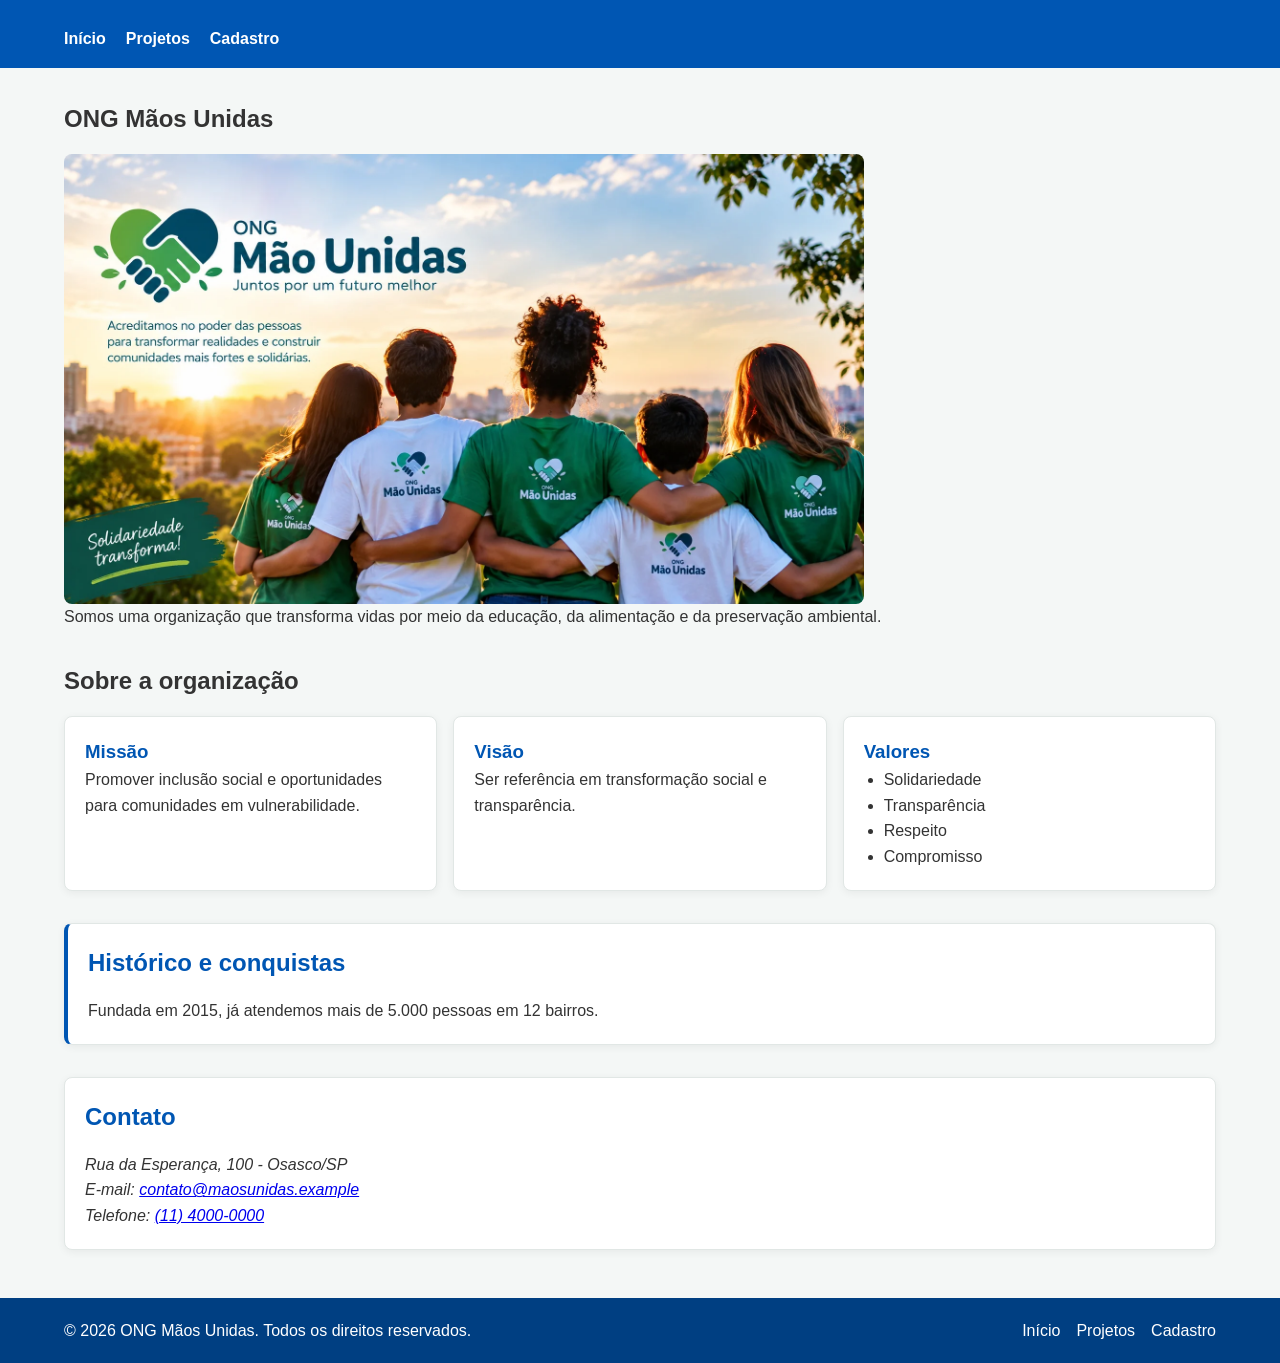
<file: index.html>
<!DOCTYPE html>
<html lang="pt-BR">
<head>
    <meta charset="UTF-8">
    <meta name="viewport" content="width=device-width, initial-scale=1">
    <link rel="stylesheet" href="assets/styles/style.css">
    <link rel="icon" href="/assets/images/favicon.ico" type="image/png">
    <title>ONG Mãos Unidas - Início</title>
</head>
<body>
    <header>
        <div class="container">
            <nav aria-label="Menu principal">
                <ul>
                    <li><a href="index.html">Início</a></li>
                    <li><a href="projetos.html">Projetos</a></li>
                    <li><a href="cadastro.html">Cadastro</a></li>
                </ul>
            </nav>
        </div>
    </header>
    <main>
        <div class="container">
            <section aria-labelledby="titulo-principal">
                <h1 id="titulo-principal">ONG Mãos Unidas</h1>
                <picture>
                    <source srcset="/assets/images/hero.webp" type="image/webp">
                    <source srcset="/assets/images/hero.jpg" type="image/jpeg">
                    <img class="imagem-responsiva" src="/assets/images/hero.png"
                        alt="Ilustração com o lema Juntos por um futuro melhor" width="800" height="450">
                </picture>
                <p>Somos uma organização que transforma vidas por meio da educação, da alimentação e da preservação ambiental.</p>
            </section>

            <section aria-labelledby="sobre">
                <h2 id="sobre">Sobre a organização</h2>
                <div class="cards">
                    <article class="card">
                        <h3>Missão</h3>
                        <p>Promover inclusão social e oportunidades para comunidades em vulnerabilidade.</p>
                    </article>
                    <article class="card">
                        <h3>Visão</h3>
                        <p>Ser referência em transformação social e transparência.</p>
                    </article>
                    <article class="card">
                        <h3>Valores</h3>
                        <ul>
                            <li>Solidariedade</li>
                            <li>Transparência</li>
                            <li>Respeito</li>
                            <li>Compromisso</li>
                        </ul>
                    </article>
                </div>
            </section>

            <section aria-labelledby="historia">
                <article class="card destaque">
                    <h2 id="historia">Histórico e conquistas</h2>
                    <p>Fundada em 2015, já atendemos mais de 5.000 pessoas em 12 bairros.</p>
                </article>
            </section>

            <section aria-labelledby="contato">
                <article class="card">
                    <h2 id="contato">Contato</h2>
                    <address>
                        Rua da Esperança, 100 - Osasco/SP<br>
                        E-mail: <a href="mailto:contato@maosunidas.example">contato@maosunidas.example</a><br>
                        Telefone: <a href="tel:+551140000000">(11) 4000-0000</a>
                    </address>
                </article>
            </section>
        </div>
    </main>
    <footer>
        <div class="container">
            <div class="footer-content">
                <p>&copy; 2026 ONG Mãos Unidas. Todos os direitos reservados.</p>
                <nav aria-label="Navegação do rodapé">
                    <a href="index.html">Início</a>
                    <a href="projetos.html">Projetos</a>
                    <a href="cadastro.html">Cadastro</a>
                </nav>
            </div>
        </div>
    </footer>
</body>
</html>
</file>
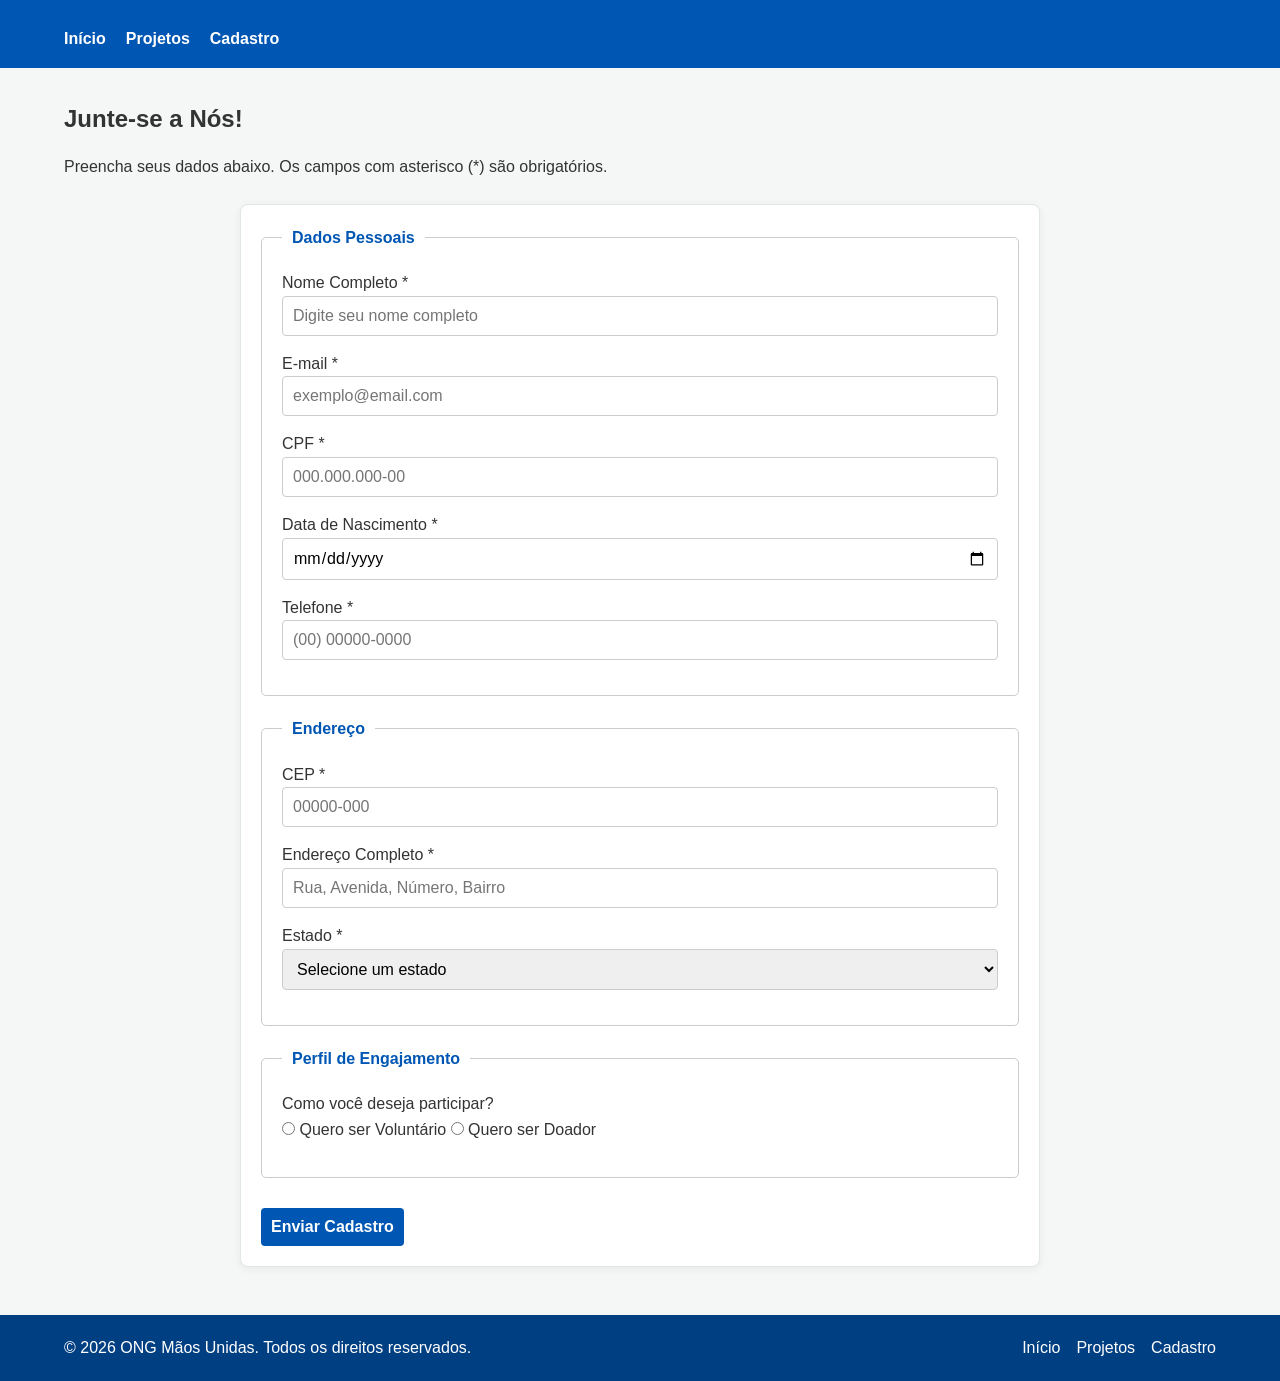
<file: cadastro.html>
<!DOCTYPE html>
<html lang="pt-BR">
<head>
    <meta charset="UTF-8">
    <meta name="viewport" content="width=device-width, initial-scale=1">
    <meta name="description" content="Cadastre-se na ONG Mãos Unidas como voluntário ou apoiador.">
    <link rel="stylesheet" href="assets/styles/style.css">
    <link rel="icon" href="/assets/images/favicon.ico" type="image/png">
    <title>ONG Mãos Unidas - Cadastro</title>
</head>
<body>
    <header>
        <div class="container">
            <nav aria-label="Menu principal">
                <ul>
                    <li><a href="index.html">Início</a></li>
                    <li><a href="projetos.html">Projetos</a></li>
                    <li><a href="cadastro.html">Cadastro</a></li>
                </ul>
            </nav>
        </div>
    </header>

    <main>
        <section class="formulario-cadastro">
            <div class="container">
                <h1>Junte-se a Nós!</h1>
                <p>Preencha seus dados abaixo. Os campos com asterisco (*) são obrigatórios.</p>

                <form class="card cadastro-card" action="#" method="POST" autocomplete="on">

                    <fieldset>
                        <legend>Dados Pessoais</legend>
                        <div class="form-group">
                            <label for="nome">Nome Completo *</label>
                            <input type="text" id="nome" name="nome" required minlength="3" placeholder="Digite seu nome completo">
                        </div>

                        <div class="form-group">
                            <label for="email">E-mail *</label>
                            <input type="email" id="email" name="email" required placeholder="exemplo@email.com">
                        </div>

                        <div class="form-group">
                            <label for="cpf">CPF *</label>
                            <input type="text" id="cpf" name="cpf" required pattern="\d{3}\.\d{3}\.\d{3-\d{2}}" placeholder="000.000.000-00" title="Digite exatamente no formato 000.000.000-00">
                        </div>

                        <div class="form-group">
                            <label for="dataNascimento">Data de Nascimento *</label>
                            <input type="date" id="dataNascimento" name="dataNascimento" required>
                        </div>

                        <div class="form-group">
                            <label for="telefone">Telefone *</label>
                            <input type="tel" id="telefone" name="telefone" required pattern="(\d{2}\)\s\d{4,5}-\d{4}" placeholder="(00) 00000-0000" title="Digite no formato (00) 00000-0000">
                        </div>
                    </fieldset>

                    <fieldset>
                        <legend>Endereço</legend>
                        <div class="form-group">
                            <label for="cep">CEP *</label>
                            <input type="text" name="cep" id="cep" required pattern="\d{5}-\d{3}" placeholder="00000-000" title="Digite no formato 00000-000">
                        </div>

                        <div class="form-group">
                            <label for="endereco">Endereço Completo *</label>
                            <input type="text" id="endereco" name="endereco" required placeholder="Rua, Avenida, Número, Bairro">
                        </div>

                        <div class="form-group">
                            <label for="estado">Estado *</label>
                            <select id="estado" name="estado" required>
                                <option value="">Selecione um estado</option>
                                <option value="SP">São Paulo</option>
                                <option value="RJ">Rio de Janeiro</option>
                                <option value="MG">Minas Gerais</option>
                                <option value="BA">Bahia</option>
                                <option value="PE">Pernambuco</option>
                            </select>
                        </div>
                    </fieldset>

                    <fieldset>
                        <legend>Perfil de Engajamento</legend>
                        <div class="form-group">
                            <label>Como você deseja participar?</label>
                            <div class="radio-group">
                                <input type="radio" id="perfilVoluntario" name="perfil" value="voluntario" required>
                                <label for="perfilVoluntario">Quero ser Voluntário</label>

                                <input type="radio" id="perfilDoador" name="perfil" value="doador">
                                <label for="perfilDoador">Quero ser Doador</label>
                            </div>
                        </div>
                    </fieldset>

                    <button type="submit" class="btn-submit">Enviar Cadastro</button>
                </form>
            </div>
        </section>
    </main>

    <footer>
        <div class="container">
            <div class="footer-content">
                <p>&copy; 2026 ONG Mãos Unidas. Todos os direitos reservados.</p>
                <nav aria-label="Navegação do rodapé">
                    <a href="index.html">Início</a>
                    <a href="projetos.html">Projetos</a>
                    <a href="cadastro.html">Cadastro</a>
                </nav>
            </div>
        </div>
    </footer>
</body>
</html>
</file>
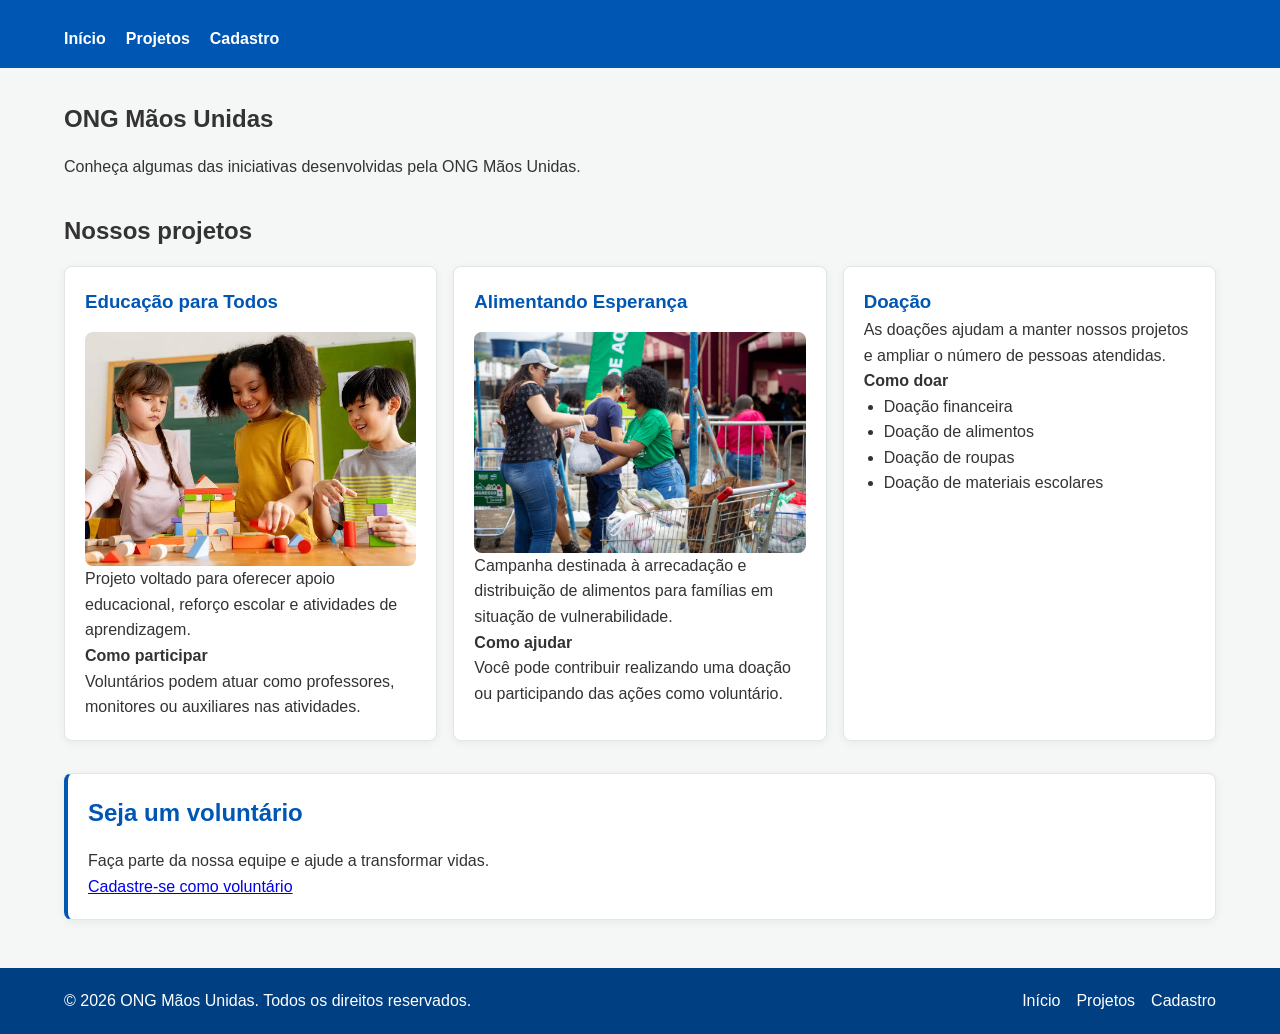
<file: projetos.html>
<!DOCTYPE html>
<html lang="pt-BR">

<head>
    <meta charset="UTF-8">
    <meta name="viewport" content="width=device-width, initial-scale=1.0">
    <meta name="description" content="Conheça os projetos sociais da ONG Mãos Unidas.">
    <link rel="stylesheet" href="assets/styles/style.css">
    <link rel="icon" href="/assets/images/favicon.ico" type="image/png">
    <title>ONG Mãos Unidas - Projetos</title>
</head>

<body>
    <header>
        <div class="container">
            <nav aria-label="Menu principal">
                <ul>
                    <li><a href="index.html">Início</a></li>
                    <li><a href="projetos.html">Projetos</a></li>
                    <li><a href="cadastro.html">Cadastro</a></li>
                </ul>
            </nav>
        </div>
    </header>

    <main>
        <div class="container">
            <section>
                <h1 id="titulo-principal">ONG Mãos Unidas</h1>
                <p>
                    Conheça algumas das iniciativas desenvolvidas pela ONG Mãos Unidas.
                </p>
            </section>

            <section>
                <h2>Nossos projetos</h2>
                <div class="cards">
                    <article class="card">
                        <h3>Educação para Todos</h3>
                        <img class="imagem-responsiva" src="assets/images/educacao.jpg" alt="Crianças participando de uma atividade educacional">
                        <p>
                            Projeto voltado para oferecer apoio educacional,
                            reforço escolar e atividades de aprendizagem.
                        </p>

                        <h4>Como participar</h4>
                        <p>
                            Voluntários podem atuar como professores,
                            monitores ou auxiliares nas atividades.
                        </p>
                    </article>

                    <article class="card">
                        <h3>Alimentando Esperança</h3>
                        <img class="imagem-responsiva" src="assets/images/alimentos.jpg" alt="Voluntários organizando alimentos">
                        <p>
                            Campanha destinada à arrecadação e distribuição
                            de alimentos para famílias em situação de vulnerabilidade.
                        </p>

                        <h4>Como ajudar</h4>
                        <p>
                            Você pode contribuir realizando uma doação ou
                            participando das ações como voluntário.
                        </p>
                    </article>

                    <article class="card">
                        <h3>Doação</h3>
                        <p>
                            As doações ajudam a manter nossos projetos e
                            ampliar o número de pessoas atendidas.
                        </p>

                        <h4>Como doar</h4>
                        <ul>
                            <li>Doação financeira</li>
                            <li>Doação de alimentos</li>
                            <li>Doação de roupas</li>
                            <li>Doação de materiais escolares</li>
                        </ul>
                    </article>
                </div>
            </section>

            <section>
                <article class="card destaque">
                    <h2>Seja um voluntário</h2>
                    <p>
                        Faça parte da nossa equipe e ajude a transformar vidas.
                    </p>
                    <a href="cadastro.html">Cadastre-se como voluntário</a>
                </article>
            </section>
        </div>
    </main>

    <footer>
        <div class="container">
            <div class="footer-content">
                <p>&copy; 2026 ONG Mãos Unidas. Todos os direitos reservados.</p>
                <nav aria-label="Navegação do rodapé">
                    <a href="index.html">Início</a>
                    <a href="projetos.html">Projetos</a>
                    <a href="cadastro.html">Cadastro</a>
                </nav>
            </div>
        </div>
    </footer>
</body>
</html>
</file>
<file: assets/styles/style.css>
:root {
    --cor-primaria: #0056b3;
    --cor-texto: #333333;
    --cor-fundo: #f4f7f6;
    --cor-branco: #ffffff;
}

* {
    margin:0;
    padding: 0;
    box-sizing: border-box;
    font-family: Arial, sans-serif;
}

body {
    background-color: var(--cor-fundo);
    color: var(--cor-texto);
    line-height: 1.6;
}

.container {
    width: 90%;
    max-width: 1200px;
    margin: 0 auto;
}

main section {
    margin: 2rem 0;
}

main h1,
main h2 {
    margin-bottom: 1rem;
}

.imagem-responsiva {
    max-width: 100%;
    height: auto;
    display: block;
    margin-top: 15px;
    border-radius: 8px;
}

.cards {
    display: grid;
    grid-template-columns: repeat(auto-fit, minmax(min(100%, 220px), 1fr));
    gap: 1rem;
}

.card {
    padding: 1.25rem;
    background-color: var(--cor-branco);
    border: 1px solid #e1e7e5;
    border-radius: 8px;
    box-shadow: 0 2px 8px rgb(0 0 0 / 6%);
}

.card h2,
.card h3 {
    color: var(--cor-primaria);
}

.card ul {
    padding-left: 1.25rem;
}

.destaque {
    border-left: 4px solid var(--cor-primaria);
}

.cadastro-card {
    max-width: 800px;
    margin: 1.5rem auto 0;
}

header {
    background-color: var(--cor-primaria);
    color: var(--cor-branco);
    padding: 1rem 0;
}

header a {
    color: var(--cor-branco);
    text-decoration: none;
    font-weight: bold;
}
header a:focus, header a:hover {
    text-decoration: underline;
}

.logo {
    max-width: 180px;
    height: auto;
}

nav ul {
    list-style: none;
    display: flex;
    flex-direction: column;
    gap: 10px;
    margin-top: 10px;
}

fieldset {
    border: 1px solid #ccc;
    padding: 20px;
    margin-bottom: 20px;
    border-radius: 5px;
}

legend {
    font-weight: bold;
    padding: 0 10px;
    color: var(--cor-primaria);
}

.form-group {
    margin-bottom: 15px;
    display: flex;
    flex-direction: column;
}

input, select, button {
    padding: 10px;
    font-size: 1rem;
    border: 1px solid #ccc;
    border-radius: 4px;
}

input:focus, select:focus {
    outline: 2px solid var(--cor-primaria);
}

.btn-submit {
    background-color: var(--cor-primaria);
    color: var(--cor-branco);
    cursor: pointer;
    font-weight: bold;
    border: none;
    margin-top: 10px;
}

.btn-submit:hover {
    background-color: #004494;
}

footer {
    margin-top: 3rem;
    padding: 1.25rem 0;
    background-color: #003f82;
    color: var(--cor-branco);
}

.footer-content {
    display: flex;
    flex-direction: column;
    gap: 0.75rem;
}

footer nav {
    display: flex;
    flex-wrap: wrap;
    gap: 1rem;
}

footer a {
    color: var(--cor-branco);
    text-decoration: none;
}

footer a:hover,
footer a:focus {
    text-decoration: underline;
}

@media (min-width: 768px) {
   nav ul {
    flex-direction: row;
    gap: 20px;
   } 

   header .container {
    display: flex;
    justify-content: space-between;
    align-items: center;
   }

   .footer-content {
    flex-direction: row;
    justify-content: space-between;
    align-items: center;
   }
}
</file>
